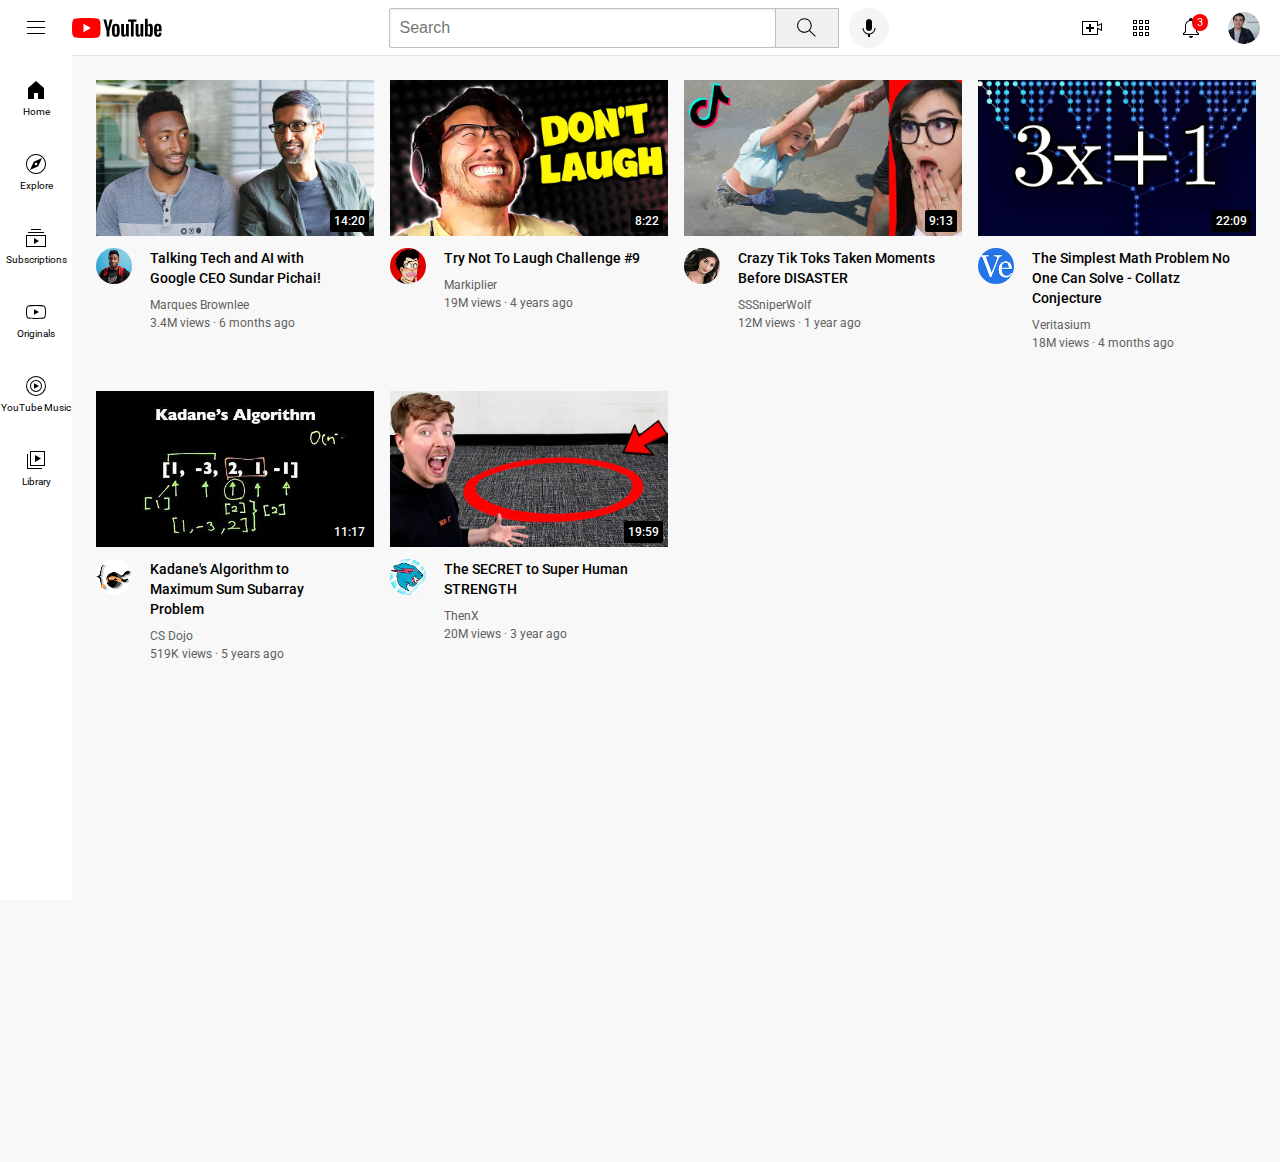
<file: youtube.html>
<!DOCTYPE html>
<html>
    <head>
        <title> Try YouTube</title>

        <link rel="preconnect" href="https://fonts.googleapis.com">
        <link rel="preconnect" href="https://fonts.gstatic.com" crossorigin>
        <link href="https://fonts.googleapis.com/css2?family=Roboto:wght@400;500;700&display=swap" rel="stylesheet">
        
        <link rel="stylesheet" href="styles/general.css">
        <link rel="stylesheet" href="styles/header.css">
        <link rel="stylesheet" href="styles/video.css">
        <link rel="stylesheet" href="styles/sidebar.css">
    </head>
    <body style="padding-bottom: 500px;">     
        <header class="header">
            <div class="left-section">
                <img class="hamburger-menu" src="icons/hamburger-menu.svg">
                <img class="youtube-logo" src="icons/youtube-logo.svg">
            </div>

            <div class="middle-section">
                <input class="search-bar" type="text" placeholder="Search">
                <button class="search-button">
                    <img class="search-icon" src="icons/search.svg">
                    <div class="tooltip">Search</div>
                </button>
                <!-- Put position absoulute inside in position relative -->
                <button class="voice-search-button">
                    <img class="voice-search-icon" src="icons/voice-search-icon.svg">
                    <div class="tooltip">Search with your voice</div>
                </button>
            </div>
           
            <div class="right-section">
                <div class="upload-icon-container">
                    <img class="upload-icon" src="icons/upload.svg">
                    <div class="tooltip">Create</div>
                </div>

                <div class="youtube-apps-icon-container">
                    <img class="youtube-apps-icon" src="icons/youtube-apps.svg">
                    <div class="tooltip">YouTube apps</div>
                </div>                
                
                <div class="notifications-icon-container">
                    <img class="notifications-icon" src="icons/notifications.svg">
                    <div class="notifications-count">3</div>
                    <div class="tooltip">notifications</div>
                </div>                
                <img class="current-user-picture" src="channel-pictures/my-channel.jpeg">
            </div>            
        </header>   
        
        <nav class="sidebar">
            <div class="sidebar-link">
                <img src="icons/home.svg">
                <div>Home</div>
            </div>
            <div class="sidebar-link">
                <img src="icons/explore.svg">
                <div>Explore</div>
            </div>
            <div class="sidebar-link">
                <img src="icons/subscriptions.svg">
                <div>Subscriptions</div>
            </div>
            <div class="sidebar-link">
                <img src="icons/originals.svg">
                <div>Originals</div>
            </div>
            <div class="sidebar-link">
                <img src="icons/youtube-music.svg">
                <div>YouTube Music</div>
            </div>
            <div class="sidebar-link">
                <img src="icons/library.svg">
                <div>Library</div>
            </div>
        </nav>
       
        <main>
            <section class="video-grid">
                <div class="video-preview">
                    <div class="thumbnail-row">
                        <img class="thumbnail" src="thumbnails/thumbnail-1.webp"> 
                        <div class="video-time">14:20</div>           
                    </div>
                    <div>
                        <div class="channel-picture">
                            <img class="profile-picture" src="channel-pictures/channel-1.jpeg">
                        </div>
                        <div class="video-info">
                            <p class="video-title">
                                Talking Tech and AI with Google CEO Sundar Pichai!
                            </p>
                            <p class="video-author">
                                Marques Brownlee
                            </p>
                            <p class="video-stats">
                                3.4M views &#183; 6 months ago
                            </p>
                        </div>                
                    </div>            
                </div>

                <div class="video-preview">
                    <div class="thumbnail-row">
                        <img class="thumbnail" src="thumbnails/thumbnail-2.webp">  
                        <div class="video-time">8:22</div>           
                    </div>
                    <div>
                        <div class="channel-picture">
                            <img class="profile-picture" src="channel-pictures/channel-2.jpeg">
                        </div>
                        <div class="video-info">
                            <p class="video-title">
                                Try Not To Laugh Challenge #9
                            </p>
                            <p class="video-author">
                                Markiplier
                            </p>
                            <p class="video-stats">              
                                19M views &#183; 4 years ago  
                            </p>
                        </div>                
                    </div>            
                </div>

                <div class="video-preview">
                    <div class="thumbnail-row">
                        <img class="thumbnail" src="thumbnails/thumbnail-3.webp"> 
                        <div class="video-time">9:13</div>            
                    </div>
                    <div>
                        <div class="channel-picture">
                            <img class="profile-picture" src="channel-pictures/channel-3.jpeg">
                        </div>
                        <div class="video-info">
                            <p class="video-title">
                                Crazy Tik Toks Taken Moments Before DISASTER
                            </p>
                            <p class="video-author">
                                SSSniperWolf
                            </p>
                            <p class="video-stats">
                                12M views &#183; 1 year ago 
                            </p>
                        </div>                
                    </div>            
                </div>

                <div class="video-preview">
                    <div class="thumbnail-row">
                        <img class="thumbnail" src="thumbnails/thumbnail-4.webp"> 
                        <div class="video-time">22:09</div>            
                    </div>
                    <div>
                        <div class="channel-picture">
                            <img class="profile-picture" src="channel-pictures/channel-4.jpeg">
                        </div>
                        <div class="video-info">
                            <p class="video-title">                            
                                The Simplest Math Problem No One Can Solve - Collatz Conjecture                  
                            </p>
                            <p class="video-author">
                                Veritasium
                            </p>
                            <p class="video-stats">
                                18M views &#183; 4 months ago
                            </p>
                        </div>                
                    </div>            
                </div>

                <div class="video-preview">
                    <div class="thumbnail-row">
                        <img class="thumbnail" src="thumbnails/thumbnail-5.webp">
                        <div class="video-time">11:17</div>             
                    </div>
                    <div>
                        <div class="channel-picture">
                            <img class="profile-picture" src="channel-pictures/channel-5.jpeg">
                        </div>
                        <div class="video-info">
                            <p class="video-title">
                                Kadane's Algorithm to Maximum Sum Subarray Problem
                            </p>
                            <p class="video-author">
                                CS Dojo
                            </p>
                            <p class="video-stats">
                                519K views &#183; 5 years ago
                        </div>                
                    </div>            
                </div>

                <div class="video-preview">
                    <div class="thumbnail-row">
                        <img class="thumbnail" src="thumbnails/thumbnail-6.webp">  
                        <div class="video-time">19:59</div>           
                    </div>
                    <div>
                        <div class="channel-picture">
                            <img class="profile-picture" src="channel-pictures/channel-6.jpeg">
                        </div>
                        <div class="video-info">
                            <p class="video-title">
                                The SECRET to Super Human STRENGTH
                            </p>
                            <p class="video-author">
                                ThenX
                            </p>
                            <p class="video-stats">
                                20M views &#183; 3 year ago
                            </p>
                        </div>                
                    </div>            
                </div>
            </section>
        </main>
    </body>
</html>
</file>
<file: styles/general.css>
p {
    margin-top: 0;
    margin-bottom: 0;
  }

  body{
    /* This style below will be inherited*/
    font-family: Roboto, Arial;
    margin: 0;
    padding-top: 80px;
    padding-left: 96px;
    padding-right: 24px;
    background-color: rgb(248, 248, 248);
  }
</file>
<file: styles/header.css>
.header{
    height: 55px;
    display: flex;
    flex-direction: row;
    justify-content: space-between;
    position: fixed;
    top: 0;
    left: 0;
    right: 0;
    z-index: 100;

    background-color: white; 
    border-bottom-width: 1px;
    border-bottom-style: solid; 
    border-bottom-color: rgb(228, 228, 228);    
}

.left-section{
    display: flex;
    align-items: center;
}

.hamburger-menu{
    height: 24px;
    margin-left: 24px;
    margin-right: 24px;
}

.youtube-logo{
    height: 20px;
}

.middle-section{
    flex: 1;
    margin-left: 70px;
    margin-right: 35px;
    max-width: 500px;
    display: flex;
    align-items: center;
}

.search-bar{
flex: 1;
height: 36px;
padding-left: 10px;
font-size: 16px;
border-radius: 2px;
border: 1px solid rgb(192, 192, 192);
box-shadow: inset 1px 2px 3px rgba(0, 0, 0, 0.05);
width: 0;
}

.search-bar::placeholder{
    font-size: 16px;    
}

.search-button{
    height: 40px;
    width: 64px;    
    background-color: rgb(240, 240, 240);
    border-width: 1px;
    border-style: solid;
    border-color: rgb(192, 192, 192);
    margin-left: -1px;
    margin-right: 10px;

    position: relative;
}

.search-button,
.voice-search-button,
.upload-icon-container,
.youtube-apps-icon-container,
.notifications-icon-container
 {
    display: flex;
    position: relative;
    justify-content: center;
    align-items: center;
}

.search-button .tooltip,
.voice-search-button .tooltip,
.upload-icon-container .tooltip,
.youtube-apps-icon-container .tooltip,
.notifications-icon-container .tooltip {
    position: absolute;
    background-color: gray;
    color: white;
    padding-top: 4px;
    padding-bottom: 4px;
    padding-left: 8px;
    padding-right: 8px;
    border-radius: 2px;
    font-size: 12px;
    bottom: -30px;
    opacity: 0;
    transition: opacity 0.15s;
    pointer-events: none;
    white-space: nowrap;
}

.search-button:hover,
.voice-search-button:hover,
.upload-icon-container:hover,
.youtube-apps-icon-container:hover,
.notifications-icon-container:hover {
  cursor: pointer;
}

.search-button:hover .tooltip,
.voice-search-button:hover .tooltip,
.upload-icon-container:hover .tooltip,
.youtube-apps-icon-container:hover .tooltip,
.notifications-icon-container:hover .tooltip
{
    opacity: 1;
}

.search-icon{
    height: 25px;
}

.voice-search-button{    
    height: 40px;
    width: 40px;
    border-radius: 20px;
    border: none;
    background-color: rgb(245, 245, 245);
}

.voice-search-icon{
    height: 24px;
}

.right-section{
    width: 180px;
    margin-right: 20px;
    display: flex;
    align-items: center;
    justify-content: space-between;
    flex-shrink: 0;
}

.upload-icon{
    height: 24px;
}

.youtube-apps-icon{
    height: 24px;
}

.notifications-icon{
    height: 24px;
}

.notifications-icon-container {
    position: relative;
}

.notifications-count {
    position: absolute;
    top: -2px;
    right: -5px;
    background-color: rgb(255, 0, 0);
    color: white;
    font-size: 11px;
    padding-left: 5px;
    padding-right: 5px;
    padding-top: 2px;
    padding-bottom: 2px;
    border-radius: 10px;
}

.current-user-picture{
    height: 32px;
    border-radius: 16px;
}
</file>
<file: styles/video.css>
p{
    margin-top: 0;
    margin-bottom: 0;
}

.thumbnail{
    width: 100%;
}

.video-title{
    margin-top: 0px;
    font-size: 14px;
    font-weight: 500;
    line-height: 20px;
    margin-bottom: 10px;
}    

.channel-picture{
    display: inline-block;
    width: 50px;
    vertical-align: top;
}

.video-info{
    display: inline-block;
    width: 200px;
}

.profile-picture{
    width: 36px;
    border-radius: 40px;
}

.thumbnail-row{
    margin-bottom: 8px;  
    position: relative;              
}

.video-author,
.video-stats{
    font-size: 12px;
    color: rgb(96, 96, 96);
}

.video-author{
    margin-bottom: 4px;
}
.video-grid{
    display: grid;
    grid-template-columns: 1fr 1fr 1fr;
    column-gap: 16px;
    row-gap: 40px;
}

@media (max-width: 600px) {
.video-grid {
    grid-template-columns: 1fr 1fr;
}
}

@media (min-width: 751px) and (max-width: 999px) {
    .video-grid {
        grid-template-columns: 1fr 1fr 1fr;
    }
}

@media (min-width: 1000px) {
    .video-grid {
        grid-template-columns: 1fr 1fr 1fr 1fr;
    }
}

.video-time {
    font-size: 12px;
    font-weight: 500;
    padding-left: 4px;
    padding-right: 4px;
    padding-bottom: 4px;
    padding-top: 4px;
    border-radius: 2px;
    background-color: black;
    color: white;
    position: absolute;
    bottom: 8px;
    right: 5px;
}
</file>
<file: styles/sidebar.css>
.sidebar {
position: fixed;
left: 0;
bottom: 0;
top: 55px;
background-color: white;
width: 72px;
z-index: 200;
padding-top: 5px;
}
.sidebar-link {
    height: 74px;
    display: flex;      
    justify-content: center; 
    align-items: center;
    flex-direction: column;    
}

.sidebar-link:hover {
    background-color: rgb(234, 231, 231);
    cursor: pointer;
}

.sidebar-link img {
    height: 24px;
    margin-bottom: 4px;
}

.sidebar-link div {
    font-size: 10px;    
}
</file>
